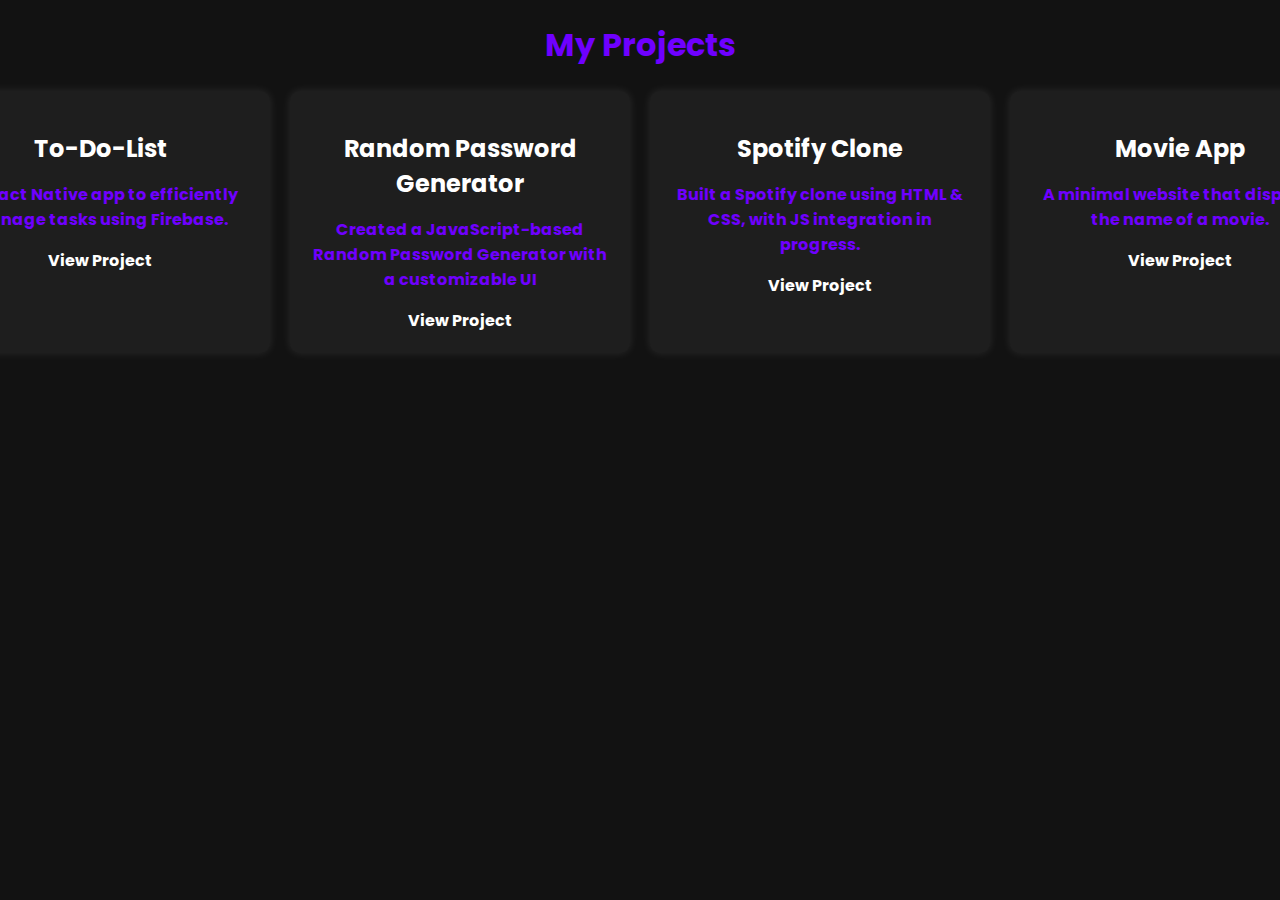
<file: project.html>
<!DOCTYPE html>
<html lang="en">
<head>
    <meta charset="UTF-8">
    <meta name="viewport" content="width=device-width, initial-scale=1.0">
    <title>My Projects</title>
    <style>
        @import url('https://fonts.googleapis.com/css2?family=Poppins:ital,wght@0,100;0,200;0,300;0,400;0,500;0,600;0,700;0,800;0,900;1,100;1,200;1,300;1,400;1,500;1,600;1,700;1,800;1,900&display=swap');
        body {
            font-family:Poppins;
            background-color: #121212;
            color: #6f00ff;
            margin: 0;
            padding: 0;
            display: flex;
            flex-direction: column;
            align-items: center;
            height: 100vh;
        }
        .container {
            text-align: center;
        }
        .projects {
            display: flex;
            gap: 20px;
            justify-content: center;
            margin-top: 20px;
        }
        .project-card {
            background: #1e1e1e;
            padding: 20px;
            border-radius: 10px;
            width: 300px;
            box-shadow: 0 0 10px rgba(255, 255, 255, 0.1);
            transition: transform 0.3s ease;
        }
        .project-card:hover {
            transform: scale(1.05);
        }
        .project-card h2 {
            margin-bottom: 10px;
            color: #ffffff;
            font-weight: bold;
        }
        .project-card a {
            color: #ffffff;
            text-decoration: none;
            font-weight: bold;
        }
        .project-card p{
            font-weight: bold;
        }
    </style>
</head>
<body>
    <div class="container">
        <h1>My Projects</h1>
        <div class="projects">
            <div class="project-card">
                <h2>To-Do-List</h2>
                <p>A React Native app to efficiently manage tasks using Firebase.</p>
                <a href="https://todolisttttt123.netlify.app/">View Project</a>
            </div>
            <div class="project-card">
                <h2>Random Password Generator</h2>
                <p>Created a JavaScript-based Random Password Generator with a customizable UI</p>
                <a href="https://github.com/kenkaneki987/randompassowrdgenerator">View Project</a>
            </div>
            <div class="project-card">
                <h2>Spotify Clone</h2>
                <p>Built a Spotify clone using HTML & CSS, with JS integration in progress.</p>
                <a href="https://spotifyclonebykush.netlify.app/#">View Project</a>
            </div>
            <div class="project-card">
                <h2>Movie App</h2>
                <p>A minimal website that displays the name of a movie.</p>
                <a href="https://movieswebproject.netlify.app">View Project</a>
            </div>

        </div>
    </div>
</body>
</html>
</file>
